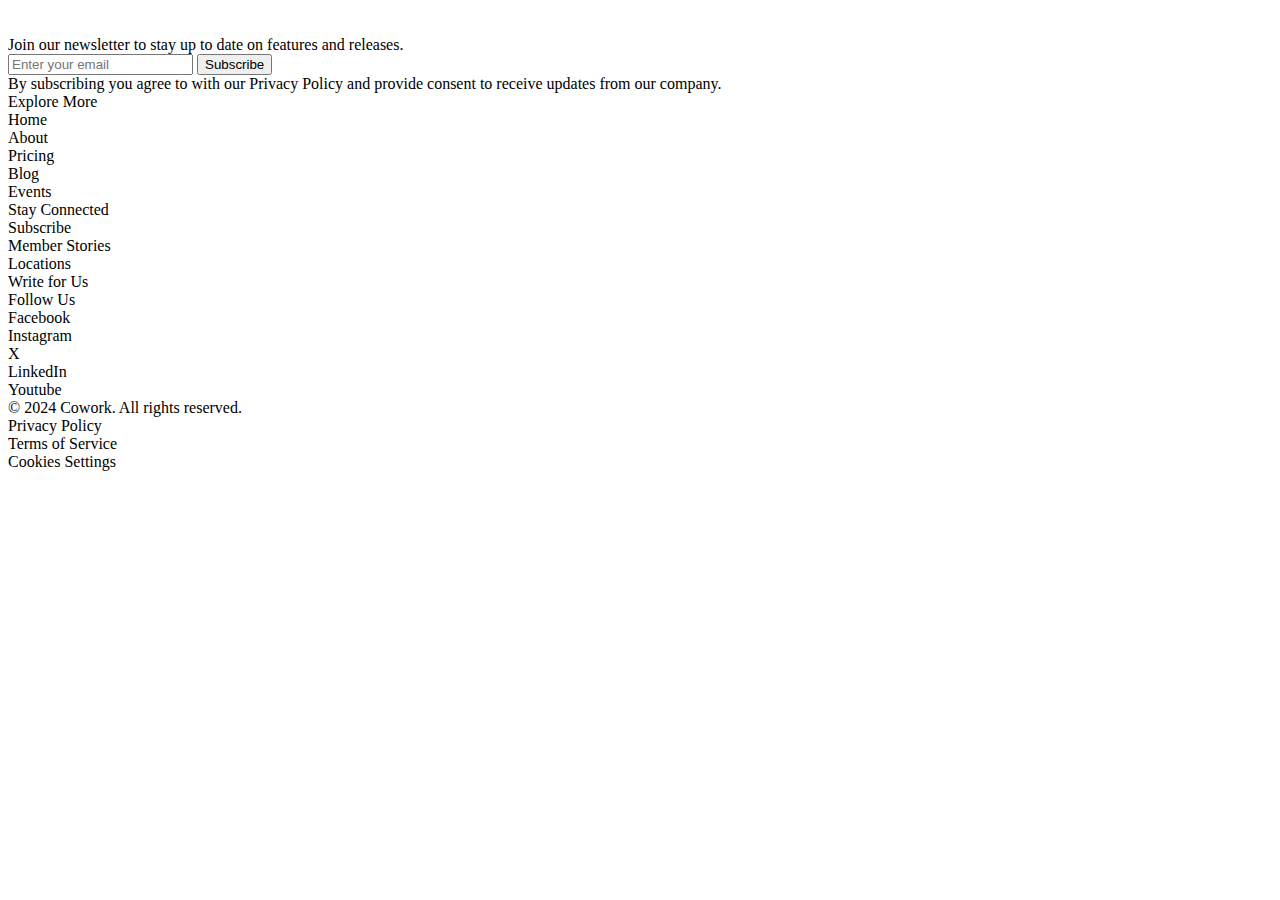
<file: src/footer.html>
<!DOCTYPE html>
<html lang="en">
  <head>
    <meta charset="UTF-8" />
    <meta name="viewport" content="width=device-width, initial-scale=1.0" />
    <title>Footer</title>
  </head>
  <body>
    <div class="footer">
      <div class="footer-info">
        <div class="news-letter">
          <img class="footer-heading" src="../assets/cowork.svg" />
          <div class="email-info">
            Join our newsletter to stay up to date on features and releases.
          </div>
          <div class="enter-email">
            <input placeholder="Enter your email" />
            <button class="subscribe-botton">Subscribe</button>
          </div>
          <div class="email-info">
            By subscribing you agree to with our Privacy Policy and provide
            consent to receive updates from our company.
          </div>
        </div>
        <div class="option-list">
          <div class="column">
            <div class="category">Explore More</div>
            <div>Home</div>
            <div>About</div>
            <div>Pricing</div>
            <div>Blog</div>
            <div>Events</div>
          </div>
          <div class="column">
            <div class="category">Stay Connected</div>
            <div>Subscribe</div>
            <div>Member Stories</div>
            <div>Locations</div>
            <div>Write for Us</div>
          </div>
          <div class="column">
            <div class="category">Follow Us</div>
            <div>Facebook</div>
            <div>Instagram</div>
            <div>X</div>
            <div>LinkedIn</div>
            <div>Youtube</div>
          </div>
        </div>
      </div>
      <div class="footer-bottom">
        <div>© 2024 Cowork. All rights reserved.</div>
        <div class="link-list">
          <div>Privacy Policy</div>
          <div>Terms of Service</div>
          <div>Cookies Settings</div>
        </div>
      </div>
    </div>
  </body>
</html>
</file>
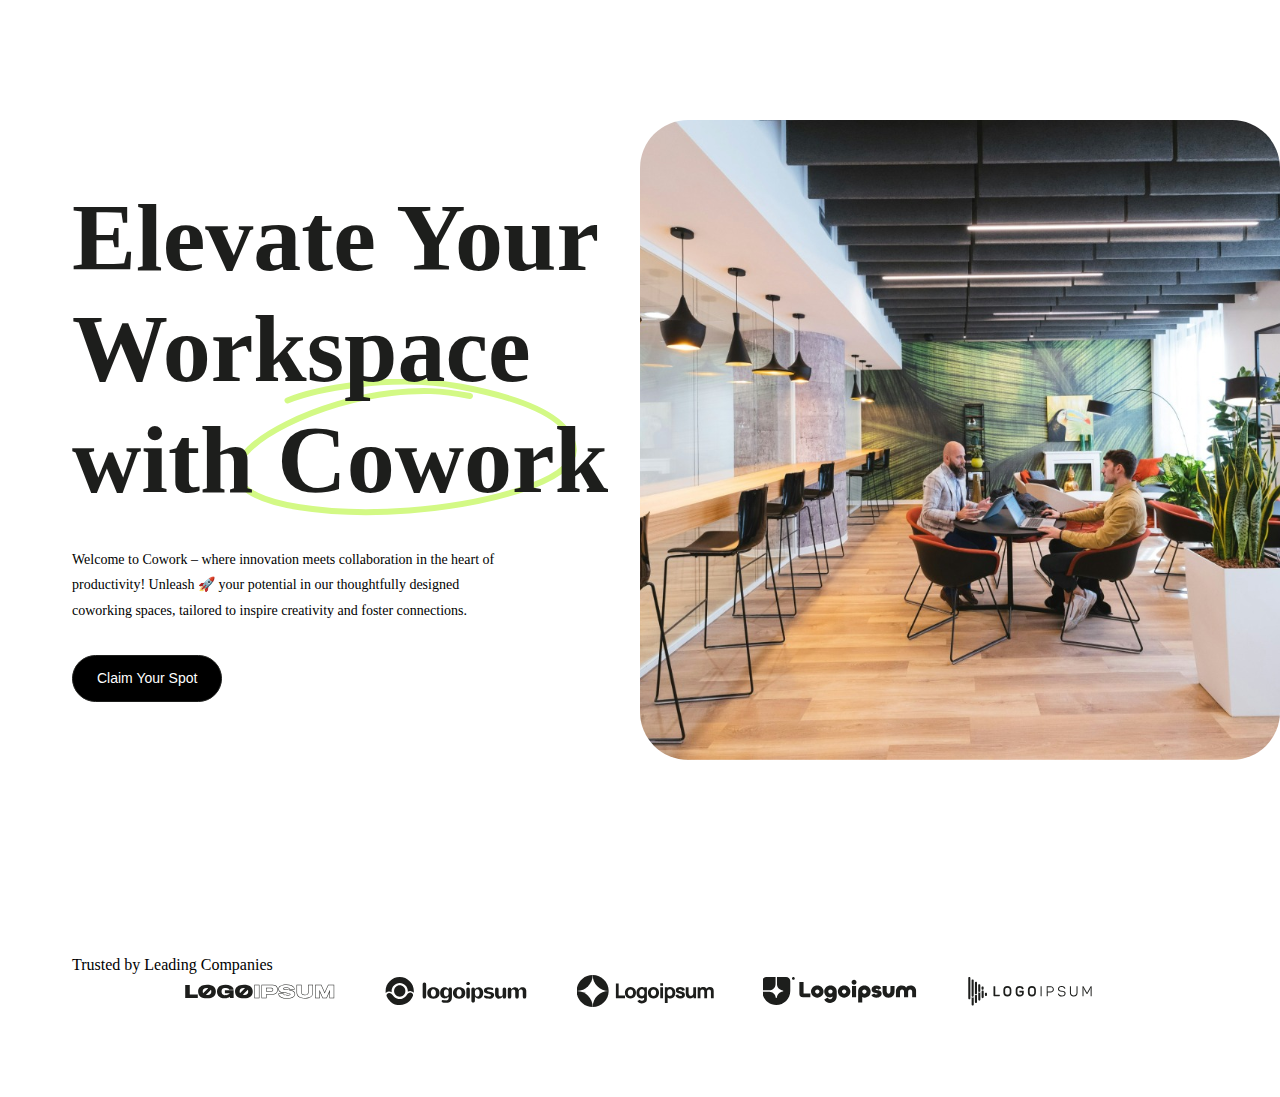
<file: src/header.html>
<!DOCTYPE html>
<html lang="en">
  <head>
    <meta charset="UTF-8" />
    <meta name="viewport" content="width=device-width, initial-scale=1.0" />
    <link rel="stylesheet" href="./../styles/header.css" />
    <title>Document</title>
  </head>
  <body>
    <div class="header">
      <div class="title-container">
        <div class="header-title">Elevate Your Workspace with Cowork</div>
        <div class="header-description">
          Welcome to Cowork – where innovation meets collaboration in the heart
          of productivity! Unleash 🚀 your potential in our thoughtfully
          designed coworking spaces, tailored to inspire creativity and foster
          connections.
        </div>
        <button class="claim-button">Claim Your Spot</button>
      </div>
      <div class="image-container">
        <img src="/assets/Placeholder-Img.svg" alt="header-image" />
      </div>
    </div>
    <div class="logo-container">
      <div class="section-description">Trusted by Leading Companies</div>
      <div class="header-logo">
        <img src="/assets/Logoipsum1.svg" alt="logoipsum-1" />
        <img src="/assets/Logoipsum2.svg" alt="logoipsum-2" />
        <img src="/assets/Logoipsum3.svg" alt="logoipsum-3" />
        <img src="/assets/Logoipsum4.svg" alt="logoipsum-4" />
        <img src="/assets/Logoipsum5.svg" alt="logoipsum-5" />
      </div>
    </div>
  </body>
</html>
</file>
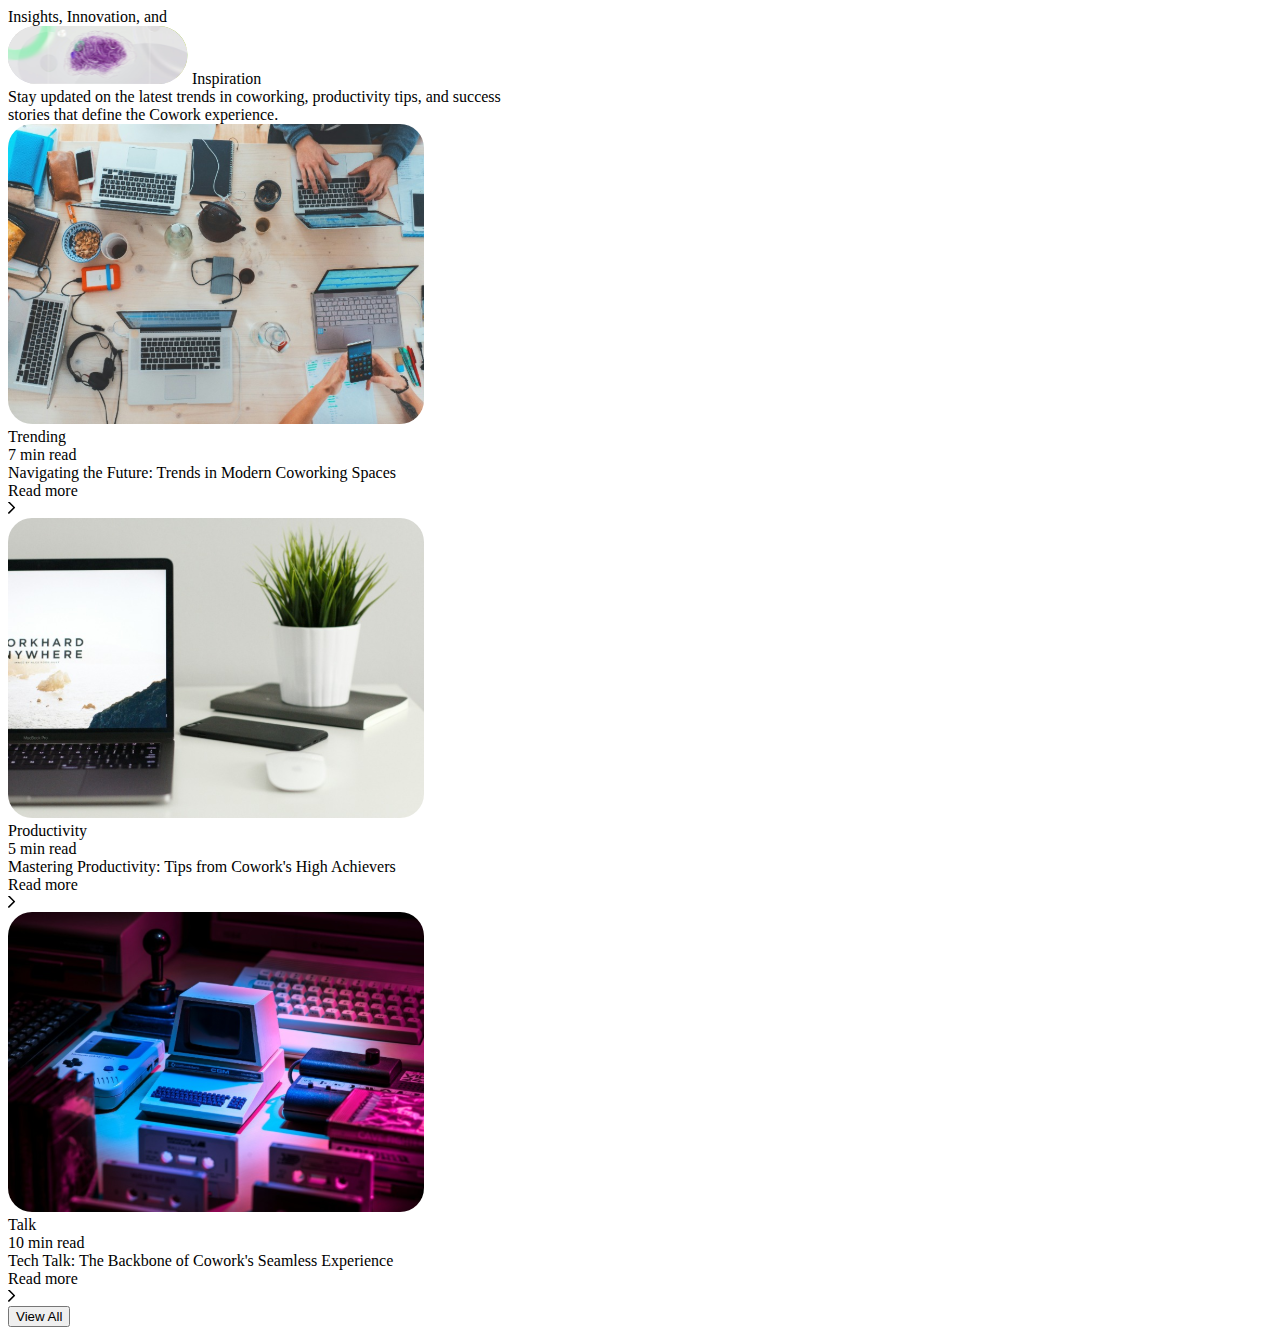
<file: src/insights.html>
<!DOCTYPE html>
<html lang="en">
  <head>
    <meta charset="UTF-8" />
    <meta name="viewport" content="width=device-width, initial-scale=1.0" />
    <title>Insights</title>
  </head>
  <body>
    <div class="insights">
      <div class="insights-title">
        <span>Insights, Innovation, and </span>
        <br />
        <img
          class="insights-rectangle"
          src="../assets/insightTitleImg.svg"
          class="insights-rectangle"
        />
        <span>Inspiration</span>
      </div>
      <div class="insights-info">
        Stay updated on the latest trends in coworking, productivity tips, and
        success <br />stories that define the Cowork experience.
      </div>
      <div class="articles">
        <article>
          <img class="article-img" src="../assets/trending.svg" />
          <div class="tag-container">
            <div class="tag tag-blue">Trending</div>
            <div class="min-info">7 min read</div>
          </div>
          <div class="article-title">
            Navigating the Future: Trends in Modern Coworking Spaces
          </div>
          <div class="readmore-box">
            <div class="min-info">Read more</div>
            <img src="../assets/readmoreVector.svg" />
          </div>
        </article>
        <article>
          <img class="article-img" src="../assets/productivity.svg" />
          <div class="tag-container">
            <div class="tag tag-pink">Productivity</div>
            <div class="min-info">5 min read</div>
          </div>
          <div class="article-title">
            Mastering Productivity: Tips from Cowork's High Achievers
          </div>
          <div class="readmore-box">
            <div class="min-info">Read more</div>
            <img src="../assets/readmoreVector.svg" />
          </div>
        </article>
        <article>
          <img class="article-img" src="../assets/talk.svg" />
          <div class="tag-container">
            <div class="tag tag-green">Talk</div>
            <div class="min-info">10 min read</div>
          </div>
          <div class="article-title">
            Tech Talk: The Backbone of Cowork's Seamless Experience
          </div>
          <div class="readmore-box">
            <div class="min-info">Read more</div>
            <img src="../assets/readmoreVector.svg" />
          </div>
        </article>
      </div>
      <button class="insightsBtn">View All</button>
    </div>
  </body>
</html>
</file>
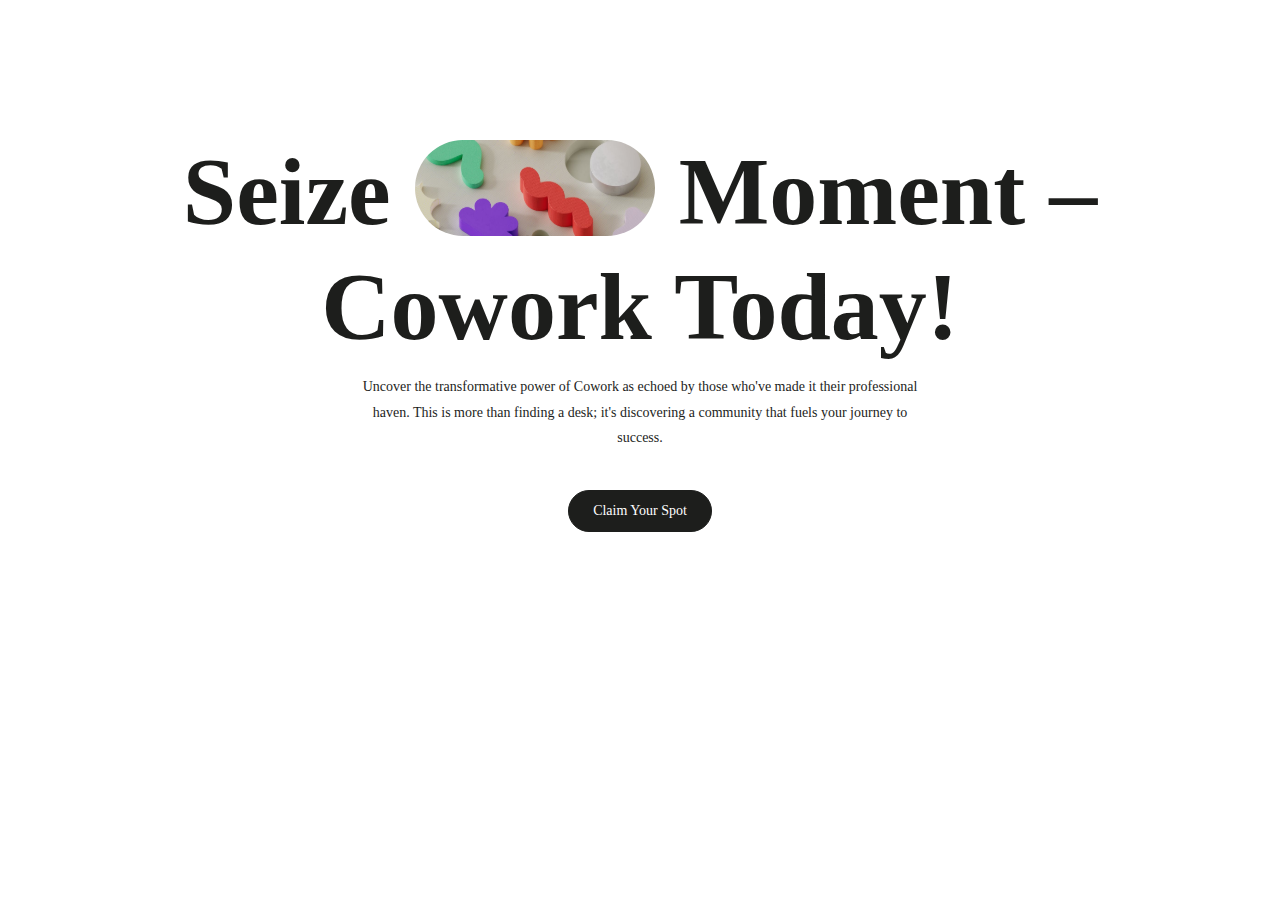
<file: src/seize.html>
<!DOCTYPE html>
<html lang="en">
  <head>
    <meta charset="UTF-8" />
    <meta name="viewport" content="width=device-width, initial-scale=1.0" />
    <title>Seize</title>
    <link rel="stylesheet" href="./../styles/seize.css" />
  </head>
  <body>
    <div class="seize">
      <div class="seizeTitle">
        <span>Seize </span
        ><img class="seize-rectangle" src="../assets/seizeImage.svg" />
        <span> Moment –</span><br /><span style="line-height: 1.4">
          Cowork Today!</span
        >
      </div>
      <div class="seize-info">
        Uncover the transformative power of Cowork as echoed by those who've
        made it their professional <br/>haven. This is more than finding a desk; it's
        discovering a community that fuels your journey to <br/>success.
      </div>
      <button class="claimBtn">Claim Your Spot</button>
    </div>
  </body>
</html>
</file>
<file: styles/header.css>
.header {
    display: flex;
    flex-wrap: wrap;
    padding: 7rem 4rem;
}

.title-container {
    width: 50%;
    display: flex;
    flex-direction: column;
    justify-content: center;
    gap: 2rem;
    background-image: url('/assets/TitleCircle.svg');
    background-repeat: no-repeat;
    background-position: 72% 51%
}

.header-title {
    color: rgb(29, 30, 28);
    font-size: 6rem;
    font-weight: 700;

}

.header-description {
    width: 75%;
    font-size: 14px;
    font-weight: 400;
    line-height: 180%;
}



.claim-button {
    width: fit-content;
    color: white;
    font-size: 14px;
    font-weight: 100;
    line-height: 150%;
    padding: 12px 24px;
    border: 1px solid rgb(29, 30, 28);
    border-radius: 42px;
    background: rgb(0, 0, 0);
    transition: background-color 0.3s ease;
}

.claim-button:hover  {
    color: rgb(0, 0, 0);
    background-color: rgb(255, 255, 255);
    cursor: pointer;
}

.image-container {
    width: 50%;
}

.logo-container {
    display: flex;
    flex-direction: column;
    padding: 80px 64px;
}

.header-logo {
    display: flex;
    justify-content: center;
    gap: 3rem;
}
</file>
<file: styles/seize.css>
.seize {
  padding: 7.5rem 4rem;
  align-items: center;
  display: flex;
  flex-direction: column;
}

.seizeTitle {
  color: rgb(29, 30, 28);
  font-family: Pretendard;
  font-size: 96px;
  font-weight: 700;
  line-height: 100%;
  letter-spacing: 0%;
  text-align: center;
}

.seize-rectangle {
  position: relative;
  top: 12px;
}

.seize-info {
  color: rgb(29, 30, 28);
  font-family: Pretendard;
  font-size: 14px;
  font-weight: 400;
  line-height: 180%;
  letter-spacing: 0%;
  text-align: center;
}

.claimBtn {
  color: rgb(255, 255, 255);
  padding: 12px 24px;
  border: 1px solid rgb(29, 30, 28);
  border-radius: 42px;
  background: rgb(29, 30, 28);
  transition: background-color 0.3s ease;
  font-size: 14px;
  font-weight: 100;
  font-family: "Pretendard";
  margin: 40px auto 0;
}

.claimBtn:hover {
  color: rgb(29, 30, 28);
  background-color: rgb(255, 255, 255);
  cursor: pointer;
}
</file>
